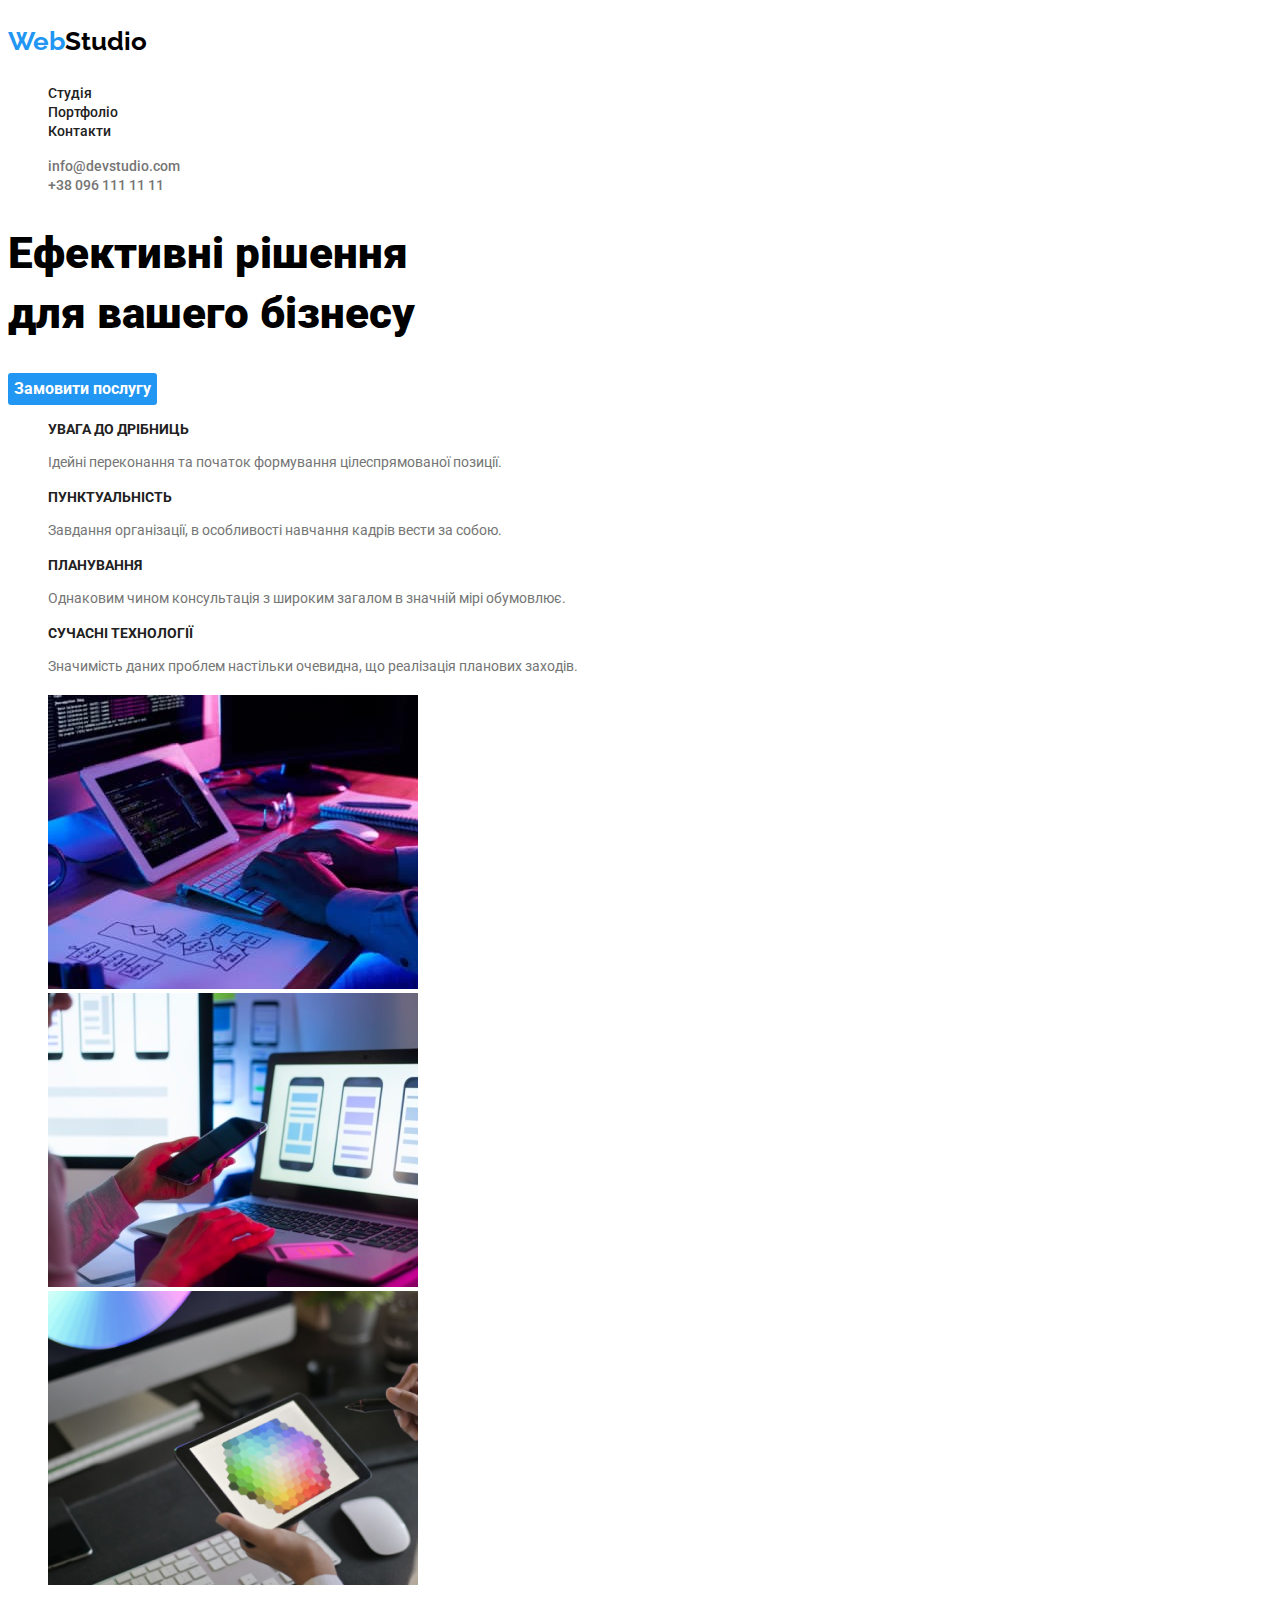
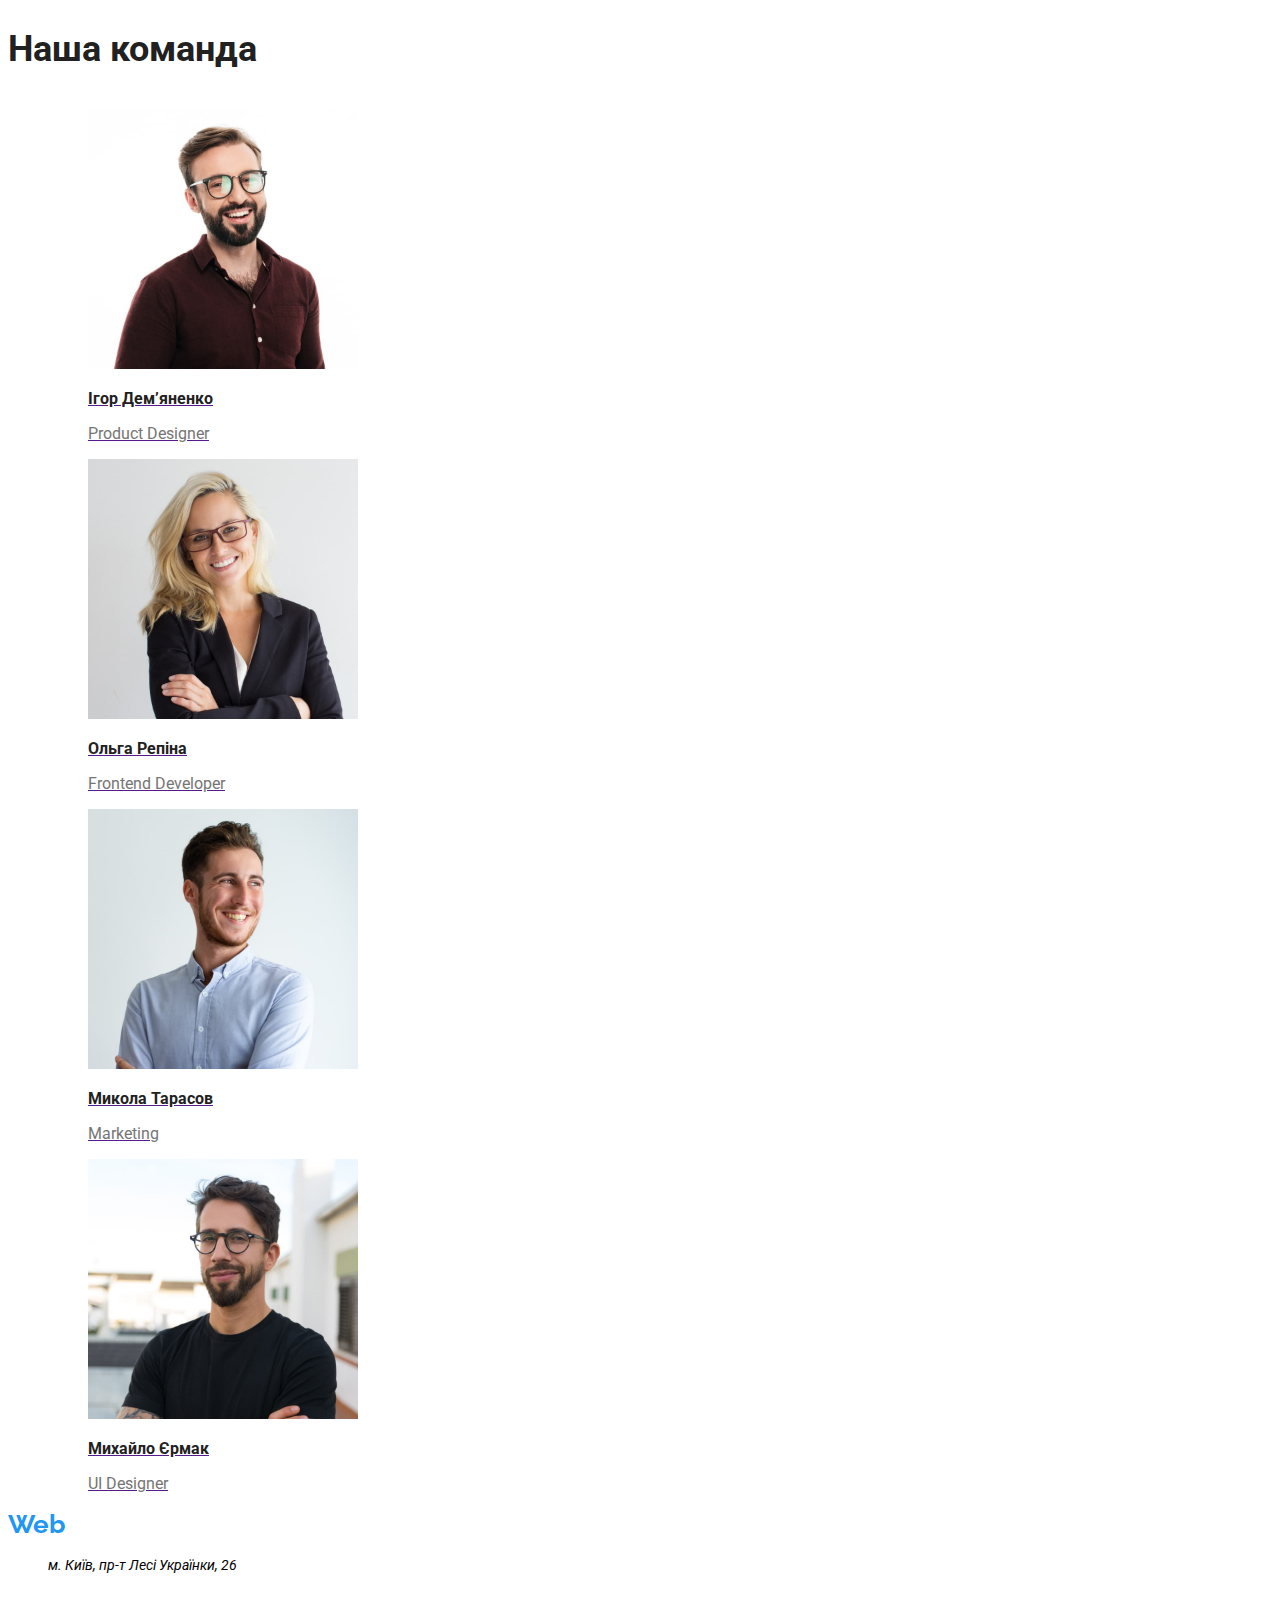
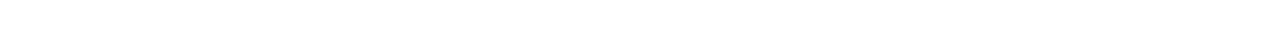
<file: index.html>
<!DOCTYPE html>
<html lang="uk">
<head> <!-- мета дані-->
    <meta charset="UTF-8">
    <meta http-equiv="X-UA-Compatible" content="IE=edge">
    <meta name="viewport" content="width=device-width, initial-scale=1.0">
    <title>WebStudio</title>
    
    <link href="https://fonts.googleapis.com/css2?family=Raleway:wght@700&family=Roboto:wght@400;500;700;900&display=swap" rel="stylesheet">
    <link rel="stylesheet" href="./css/styles.css" >
    

</head>
<body> <!-- -->
    <header class="page-header"> <!-- Шапка-->
        <nav>
          <a href="index.html" class="logo">
            <p class="text">Web<spun class="text-color">Studio</spun></p>
          </a>
  
          <ul class="site-nav list">
            <li><a href="index.html" class="link studio">Студія</a></li>
            <li><a href="portfolio.html" class="link portfolio">Портфоліо</a></li>
            <li><a href="" class="link contacts">Контакти</a></li>
          </ul>
  
          <ul class="auth-nav list">
            <li><a href="mailto:info@devstudio.com" class="link mailto">info@devstudio.com</a></li>
            <li><a href="tel:+380961111111" class="link tel"> +38 096 111 11 11</a></li>
          </ul>
        </nav>
    </header>
    <main class="page-main"> <!-- Унікальна частина -->
        <!-- Герой -->
        <section class="hero">
            <h1 class="hero-title">Ефективні рішення <br> для вашего бізнесу</h1>
            <button type="button" class="button-hero">Замовити послугу</button>
          </section>
    
          <!-- Переваги -->
          <section class="section">
            <h2 class="section-title" hidden>Переваги</h2>
            <ul class="feature-list list">
              <li>
                <h3 class="title">Увага до дрібниць</h3>
                <p class="text">Ідейні переконання та початок формування цілеспрямованої позиції.</p>
              </li>
              <li>
                <h3 class="title">Пунктуальність</h3>
                <p class="text">Завдання організації, в особливості навчання кадрів вести за собою.</p>
                </li>
              <li>
                <h3 class="title">Планування</h3>
                <p class="text">Однаковим чином консультація з широким загалом в значній мірі обумовлює.</p>
                </li>
              <li>
                <h3 class="title">Сучасні технології</h3>
                <p class="text">Значимість даних проблем настільки очевидна, що реалізація планових заходів.</p>
               </li>
            </ul>
          </section>  
          <!-- Чем мы занимаемся -->
  
          <section class="section">
            <h2 class="section-title" hidden>Чим ми займаємося</h2>  
            <ul class="list">
              <li>
                <img src="./images/pc.jpg" alt="підтримка на ПК" width="370" />
                <h3 hidden>підтримка на ПК</h3>
              </li>
              <li>
                <img src="./images/mobile.jpg" alt="підтримка на мобильних" width="370" />
                <h3 hidden>підтримка на мобильних пристроях</h3>
              </li>
              <li>
                <img src="./images/tablet.jpg" alt="підтримка на планшетах" width="370" />
                <h3 hidden>підтримка на планшетах</h3>
              </li>
            </ul>
          </section>
    
          <!-- Наша команда -->
          <section class="section">
            <h2 class="section-title">Наша команда</h2>
            <ul class="team list">
              <li>
                <a href="">
                  <figure>
                    <img src="./images/ID.jpg" alt="Ігор Дем’яненко" width="270" />
                    <figcaption>
                      <h3 class="title">Ігор Дем’яненко</h3>
                      <p lang="en" class="spec">Product Designer</p>
                    </figcaption>
                  </figure>
                </a>
              </li>
              <li>
                <a href="">
                  <figure>
                    <img src="./images/OR.jpg" alt="Ольга Репіна" width="270" />
                    <figcaption>
                      <h3 class="title">Ольга Репіна</h3>
                      <p lang="en" class="spec">Frontend Developer</p>
                    </figcaption>
                  </figure>
                </a>
              </li>
              <li>
                <a href="">
                  <figure>
                    <img src="./images/NT.jpg" alt="Микола Тарасов" width="270" />
                    <figcaption>
                      <h3 class="title">Микола Тарасов</h3>
                      <p lang="en" class="spec">Marketing</p>
                    </figcaption>
                  </figure>
                </a>
              </li>
              <li>
                <a href="">
                  <figure>
                    <img src="./images/ME.jpg" alt="Михайло Єрмак" width="270" />
                    <figcaption>
                      <h3 class="title">Михайло Єрмак</h3>
                      <p lang="en" class="spec">UI Designer</p>
                    </figcaption>
                  </figure>
                </a>
              </li>
            </ul>
          </section>
    </main>
    <footer class="page-footer"> <!-- Підвал-->
        <a href="index.html" class="logo">Web<span class="logo-footer">Studio</span></a>
      <ul class="footer-contact list">
        <li><address class="address">м. Київ, пр-т Лесі Українки, 26</address></li>
        <li><a href="mailto:info@devstudio.com" class="mailto">info@devstudio.com</a></li>
        <li><a href="tel:+380961111111" class="tel"> +38 096 111 11 11</a></li>
      </ul>
    </footer>
</body>
</html>
</file>
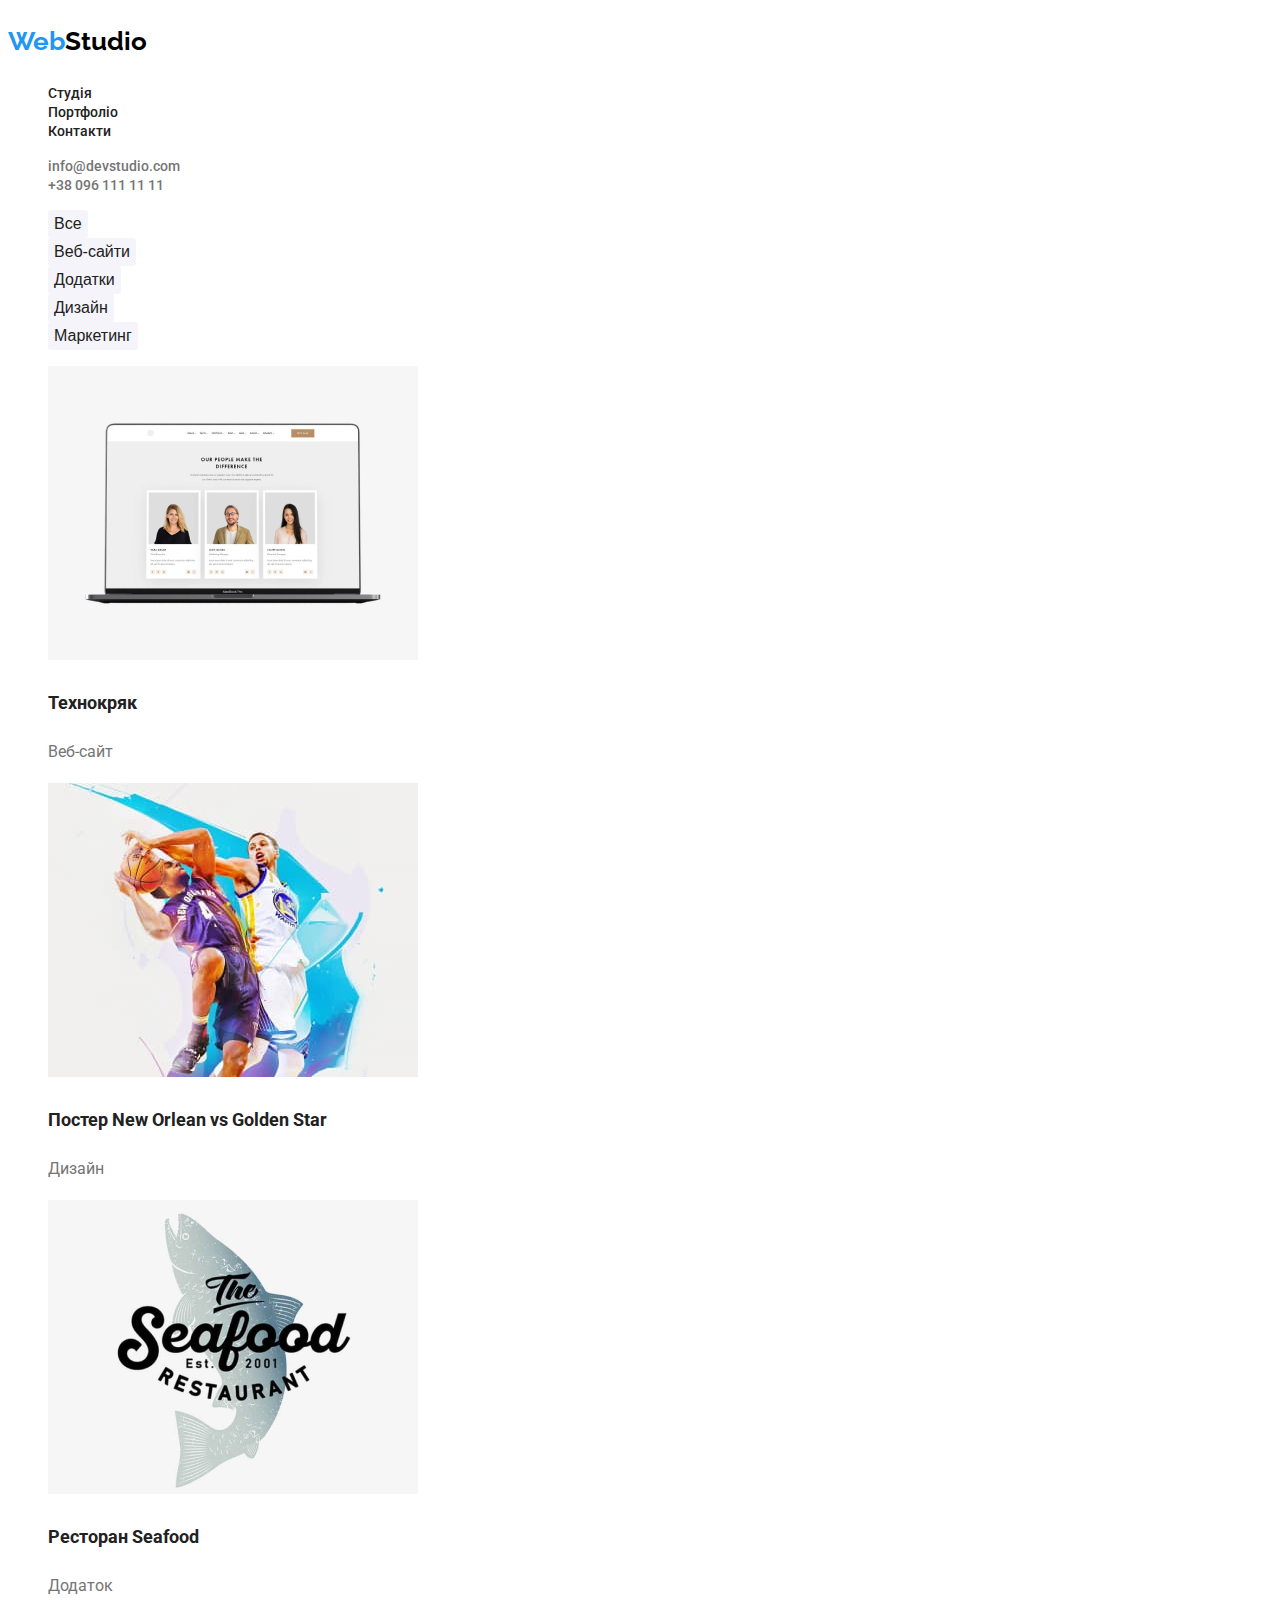
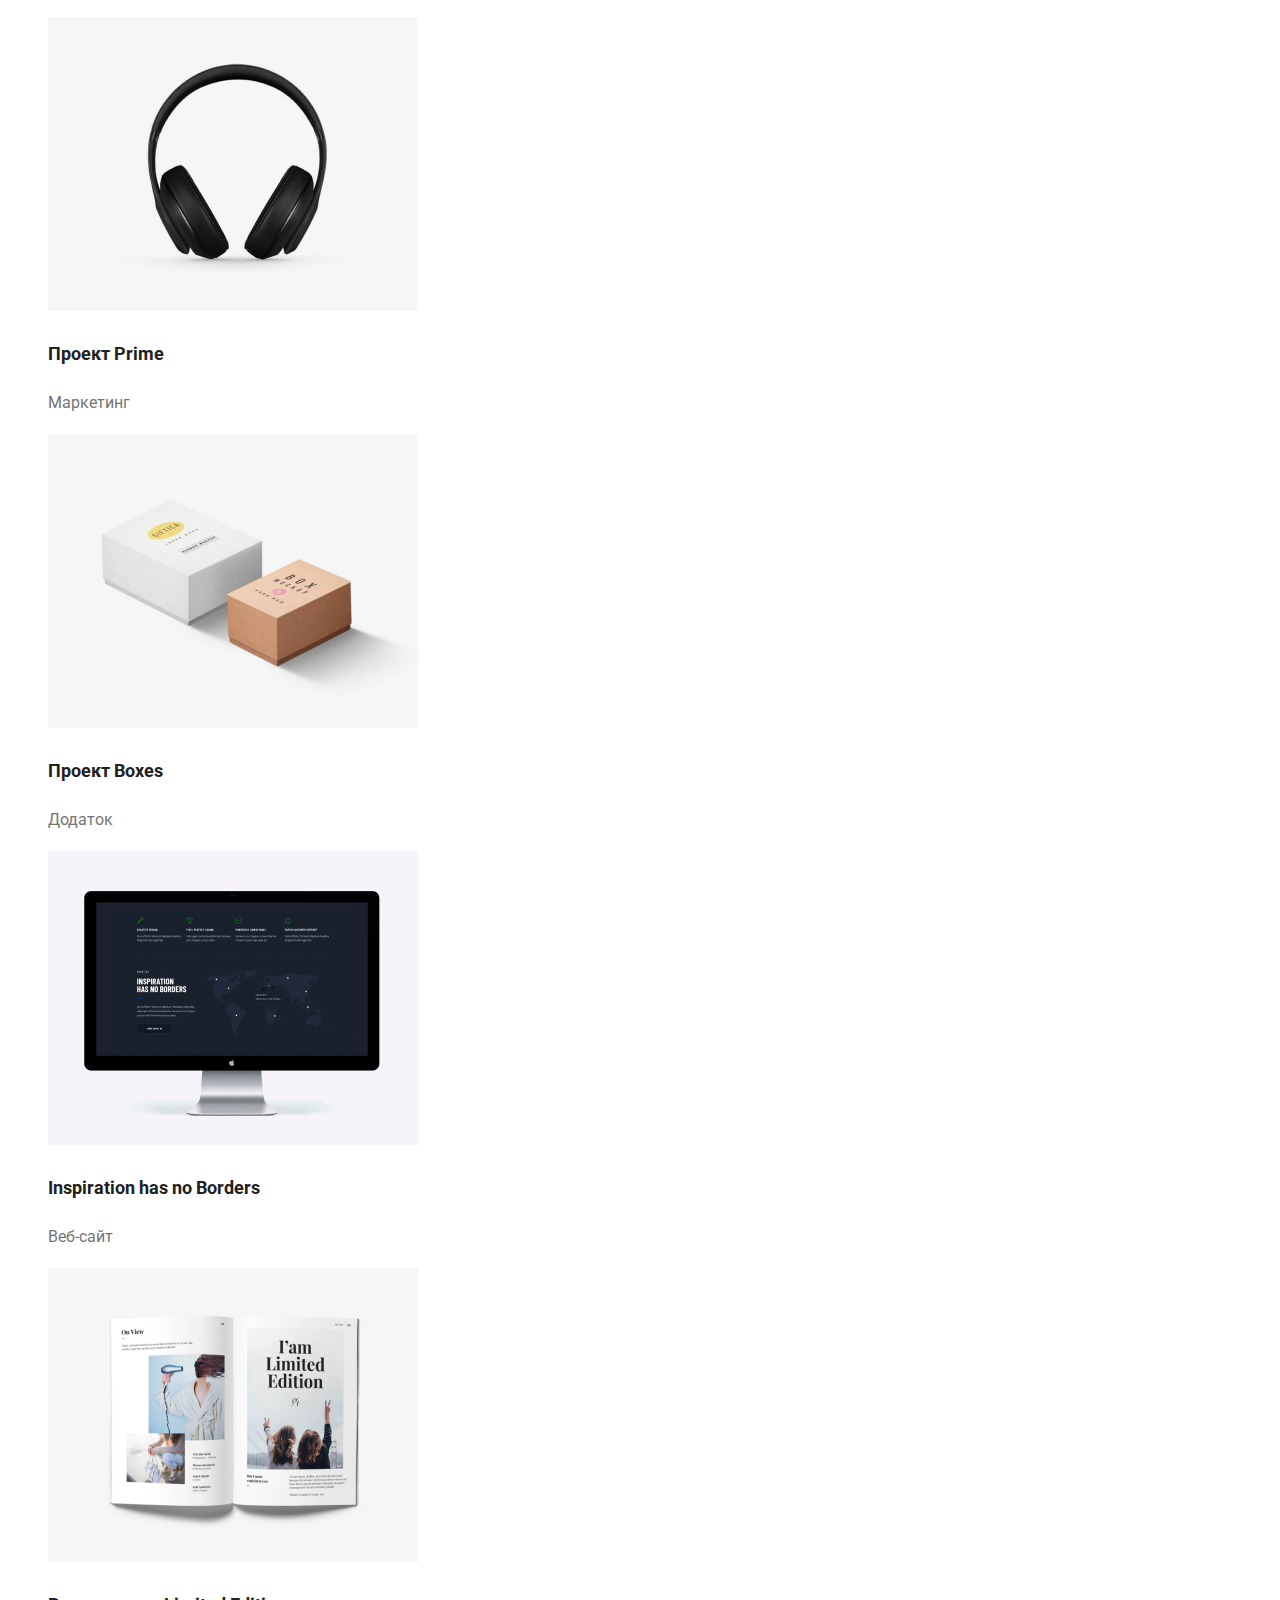
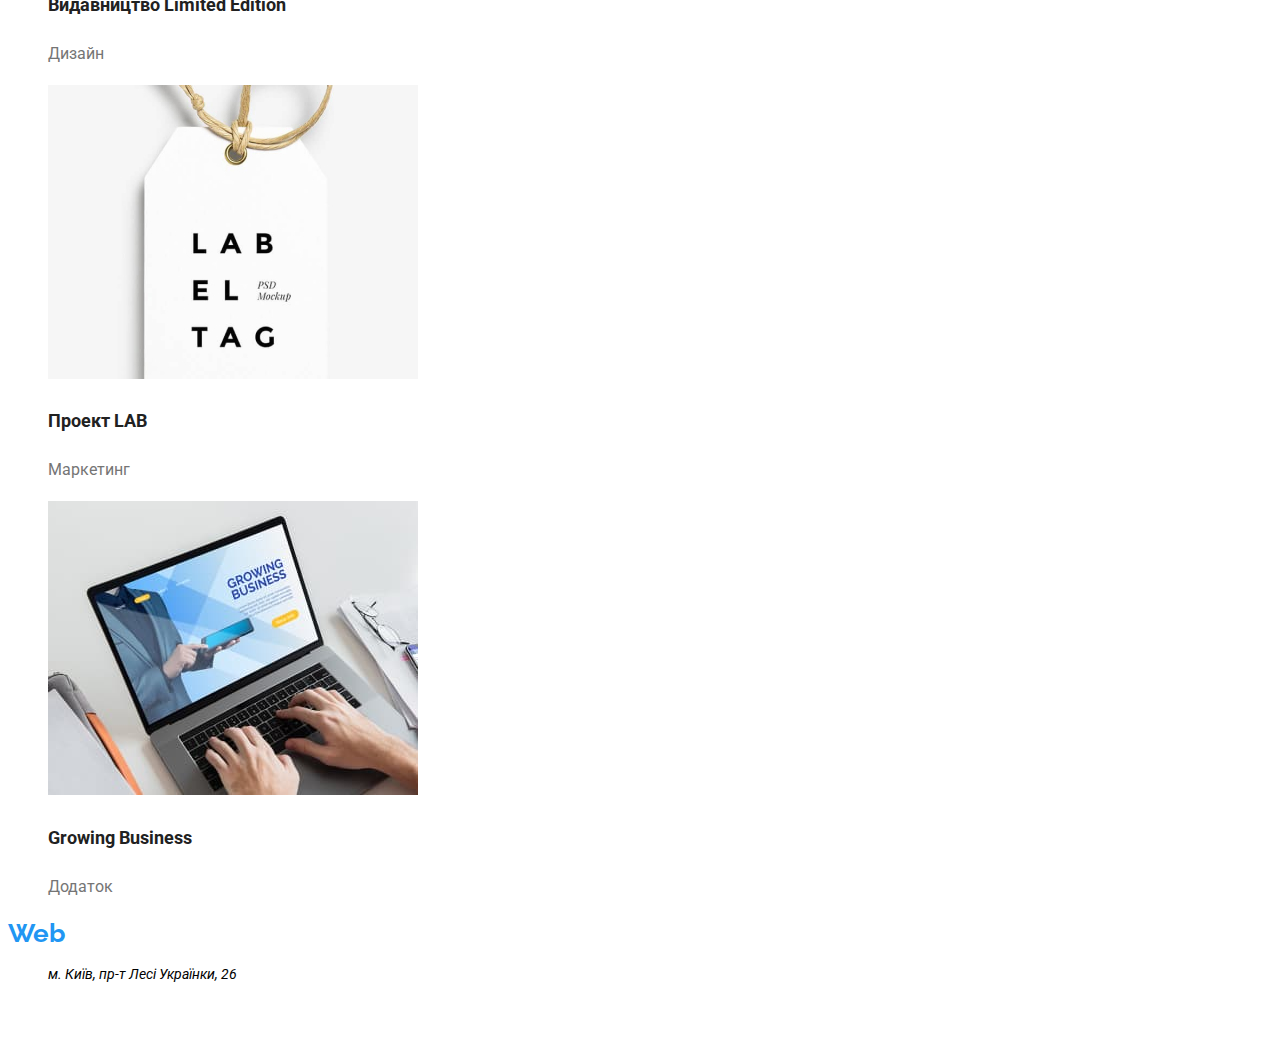
<file: portfolio.html>
<!DOCTYPE html>
<html lang="uk">
<head> <!-- мета дані-->
    <meta charset="UTF-8">
    <meta http-equiv="X-UA-Compatible" content="IE=edge">
    <meta name="viewport" content="width=device-width, initial-scale=1.0">
    <title>Portfolio</title>
    <link href="https://fonts.googleapis.com/css2?family=Raleway:wght@700&family=Roboto:wght@400;500;700;900&display=swap"
        rel="stylesheet">
    <link rel="stylesheet" href="./css/styles.css">
  
</head>
<body> <!-- -->
    <header class="page-header">
        <!-- Шапка-->
        <nav>
            <a href="index.html" class="logo">
                <p class="text">Web<spun class="text-color">Studio</spun></p>
            </a>
    
            <ul class="site-nav list">
                <li><a href="index.html" class="link studio">Студія</a></li>
                <li><a href="portfolio.html" class="link portfolio">Портфоліо</a></li>
                <li><a href="" class="link contacts">Контакти</a></li>
            </ul>
    
            <ul class="auth-nav list">
                <li><a href="mailto:info@devstudio.com" class="link mailto">info@devstudio.com</a></li>
                <li><a href="tel:+380961111111" class="link tel"> +38 096 111 11 11</a></li>
            </ul>
        </nav>
    </header>
    <main> <!-- Унікальна частина -->
        <!-- Фільтр наших робіт -->
        <section class="section">
            <ul class="list">
                <li>
                    <button type="button" class="button all">Все</button>
                </li>
                <li>
                    <button type="button" class="button web">Веб-сайти</button>
                </li>
                <li>
                    <button type="button" class="button program">Додатки</button>
                </li>
                <li>
                    <button type="button" class="button desing">Дизайн</button>
                </li>
                <li>
                    <button type="button" class="button market">Маркетинг</button>
                </li>
                     
            </ul>
        </section>
        <!-- Наші роботи -->
        <section class="section">
            <h1 class="section-title" hidden>Portfolio</h1>
            <ul class="work-list list">
                <li>
                    <a href="" class="web col">
                        <img src="./images/tk.jpg" alt="Технокряк" width="370" />
                        <h2 class="title">Технокряк</h2>
                        <p >Веб-сайт</p>
                    </a>
                </li>
                <li>
                    <a href="" class="desing col">
                        <img src="./images/new-orlean.jpg" alt="Постер New Orlean vs Golden Star" width="370" />
                        <h2 class="title">Постер New Orlean vs Golden Star</h2>
                        <p >Дизайн</p>
                    </a>
                </li>
                <li>
                    <a href="" class="program col">
                        <img src="./images/seafood.jpg" alt="Ресторан Seafood" width="370" />
                        <h2 class="title">Ресторан Seafood</h2>
                        <p >Додаток</p>
                    </a>
                </li>
                <li>
                    <a href="" class="market col">
                        <img src="./images/prime.jpg" alt="Проект Prime" width="370" />
                        <h2 class="title">Проект Prime</h2>
                        <p>Маркетинг</p>
                    </a>
                </li>
                <li>
                    <a href="" class="program col">
                        <img src="./images/boxes.jpg" alt="Проект Boxes" width="370" />
                        <h2 class="title">Проект Boxes</h2>
                        <p>Додаток</p>
                    </a>
                </li>
                <li>
                    <a href="" class="web col">
                      <img src="./images/borders.jpg" alt="Inspiration has no Borders" width="370" />
                      <h2 class="title">Inspiration has no Borders</h2>
                      <p>Веб-сайт</p>
                    </a>
                </li>
                <li>
                    <a href="" class="desing col">
                        <img src="./images/limited-edition.jpg" alt="Видавництво Limited Edition" width="370" />
                        <h2 class="title">Видавництво Limited Edition</h2>
                        <p>Дизайн</p>
                    </a>
                </li>
                <li>
                    <a href="" class="marke colt col">
                        <img src="./images/lab.jpg" alt="Проект LAB" width="370" />
                        <h2 class="title">Проект LAB</h2>
                        <p>Маркетинг</p>
                    </a>
                </li>
                <li>
                    <a href="" class="program col">
                        <img src="./images/growing-b.jpg" alt="Growing Business" width="370" />
                        <h2 class="title">Growing Business</h2>
                        <p>Додаток</p>
                    </a>
                </li>

            </ul>
        </section>
    </main>
    <footer class="page-footer">
        <!-- Підвал-->
        <a href="index.html" class="logo">Web<span class="logo-footer">Studio</span></a>
        <ul class="footer-contact list">
            <li>
            <address class="address">м. Київ, пр-т Лесі Українки, 26</address>
            </li>
            <li><a href="mailto:info@devstudio.com" class="mailto">info@devstudio.com</a></li>
            <li><a href="tel:+380961111111" class="tel"> +38 096 111 11 11</a></li>
        </ul>
    </footer>
</body>
</html>
</file>
<file: css/styles.css>
:root {
  /* колір вторинного тексту #757575 */
  --primary-text-color: #757575;
  /* колір основного тексту #212121 */
  --title-text-color: #212121;
  /* колір для темного фону */
  --for-black-color: #000;
  --primary-bg-color: #fff;
  /* акцент #2196F3 */
  --accent-color: #2196f3;
}
body {
  /* font-family: 'Raleway', sans-serif; */
  font-family: 'Roboto', 'Raleway', sans-serif;
  /* фон білий #FFFFFF */
  /* вторичний колір фону #2196F3 */
  background-color: var(--primary-bg-color);
  color: var(--primary-text-color);
}
.list {
  list-style: none;
}
/* Логотип */
.logo {
  font-family: Raleway;
  color: var(--accent-color);
  font-weight: bold;
  font-size: 26px;
  line-height: 1.192;
  text-decoration: none;
}
.text-color {
  color: var(--for-black-color);
}
/* Шапка */
.site-nav .link {
  color: var(--title-text-color);
  text-decoration: none;
  font-weight: 500;
  font-size: 14px;
  line-height: 1.143;
}
.site-nav .link:hover,
.site-nav .link:focus {
  color: var(--accent-color);
}
.auth-nav .link {
  font-family: Roboto;
  color: var(--primary-text-color);
  font-weight: 500;
  font-size: 14px;
  line-height: 1.143;
  text-decoration: none;
}
.auth-nav .link:hover,
.auth-nav .link:focus {
  color: var(--accent-color);
}
/* .site-nav .studio {
  position: absolute;
  width: 49px;
  height: 16px;
  left: 453px;
  top: 32px;
}
.site-nav .portfolio {
  position: absolute;
  width: 77px;
  height: 16px;
  left: 552px;
  top: 32px;
} */
/* Герой */
/* .hero {
  position: absolute;
  width: 1600px;
  height: 600px;
  left: 0px;
  top: 80px;

  background: #2f303a;
} */
.hero-title {
  color: var(--for-black-color);
  font-weight: 900;
  font-size: 44px;
  line-height: 1.364;
}
.button-hero {
  color: #fff;
  font-family: inherit;
  background: var(--accent-color);
  border: none;
  border-radius: 3px;
  font-weight: bold;
  font-size: 16px;
  line-height: 1.875;
  cursor: pointer;
}
.button-hero:hover,
.button-hero:focus {
  background: #188CE8;
}
/* Унікальна частина */
.section-title {
  color: var(--title-text-color);
  font-weight: bold;
  font-size: 36px;
  line-height: 1.66667;
}
.button {
  color: var(--title-text-color);
  border: none;
  border-radius: 3px;
  background: #f5f4fa;
  font-size: 16px;
  line-height: 1.625;
  cursor: pointer;
}
.button:hover,
.button:focus {
  color: var(--primary-bg-color);
  background: var(--accent-color);
}
/* Переваги */
.feature-list .title {
  color: var(--title-text-color);
  text-transform: uppercase;
  font-weight: bold;
  font-size: 14px;
  line-height: 1.143;
}
.feature-list .text {
  color: var(--primary-text-color);
  font-size: 14px;
  line-height: 1.714;
}
/* Наші роботи */
.work-list .title {
  color: var(--title-text-color);
  font-size: 18px;
  line-height: 2;
  text-decoration: none;
}
.work-list .col {
  color: var(--primary-text-color);
  font-size: 16px;
  line-height: 1.875;
  text-decoration: none;
}
/* Наша команда */
.team .title {
  color: var(--title-text-color);
  font-weight: bold;
  font-size: 16px;
  line-height: 1.1875;
  text-decoration: none;
}
.team .spec {
  color: var(--primary-text-color);
  font-size: 16px;
  line-height: 1.1875;
  text-decoration: none;
}
/* Підвал */
.footer-contact {
  color: var(--for-black-color);
  font-size: 14px;
  line-height: 1.714;
}
 .logo-footer {
  color: #fff;
}
.footer-contact:hover,
.footer-contact:focus,
.footer-contact .mailto:hover,
.footer-contact .mailto:focus,
.footer-contact .tel:hover,
.footer-contact .tel:focus {
  color: var(--accent-color);
  text-decoration: none;
}
.footer-contact .mailto,
.footer-contact .tel {
  color: rgba(255, 255, 255, 0.6);
  text-decoration: none;
}
</file>
